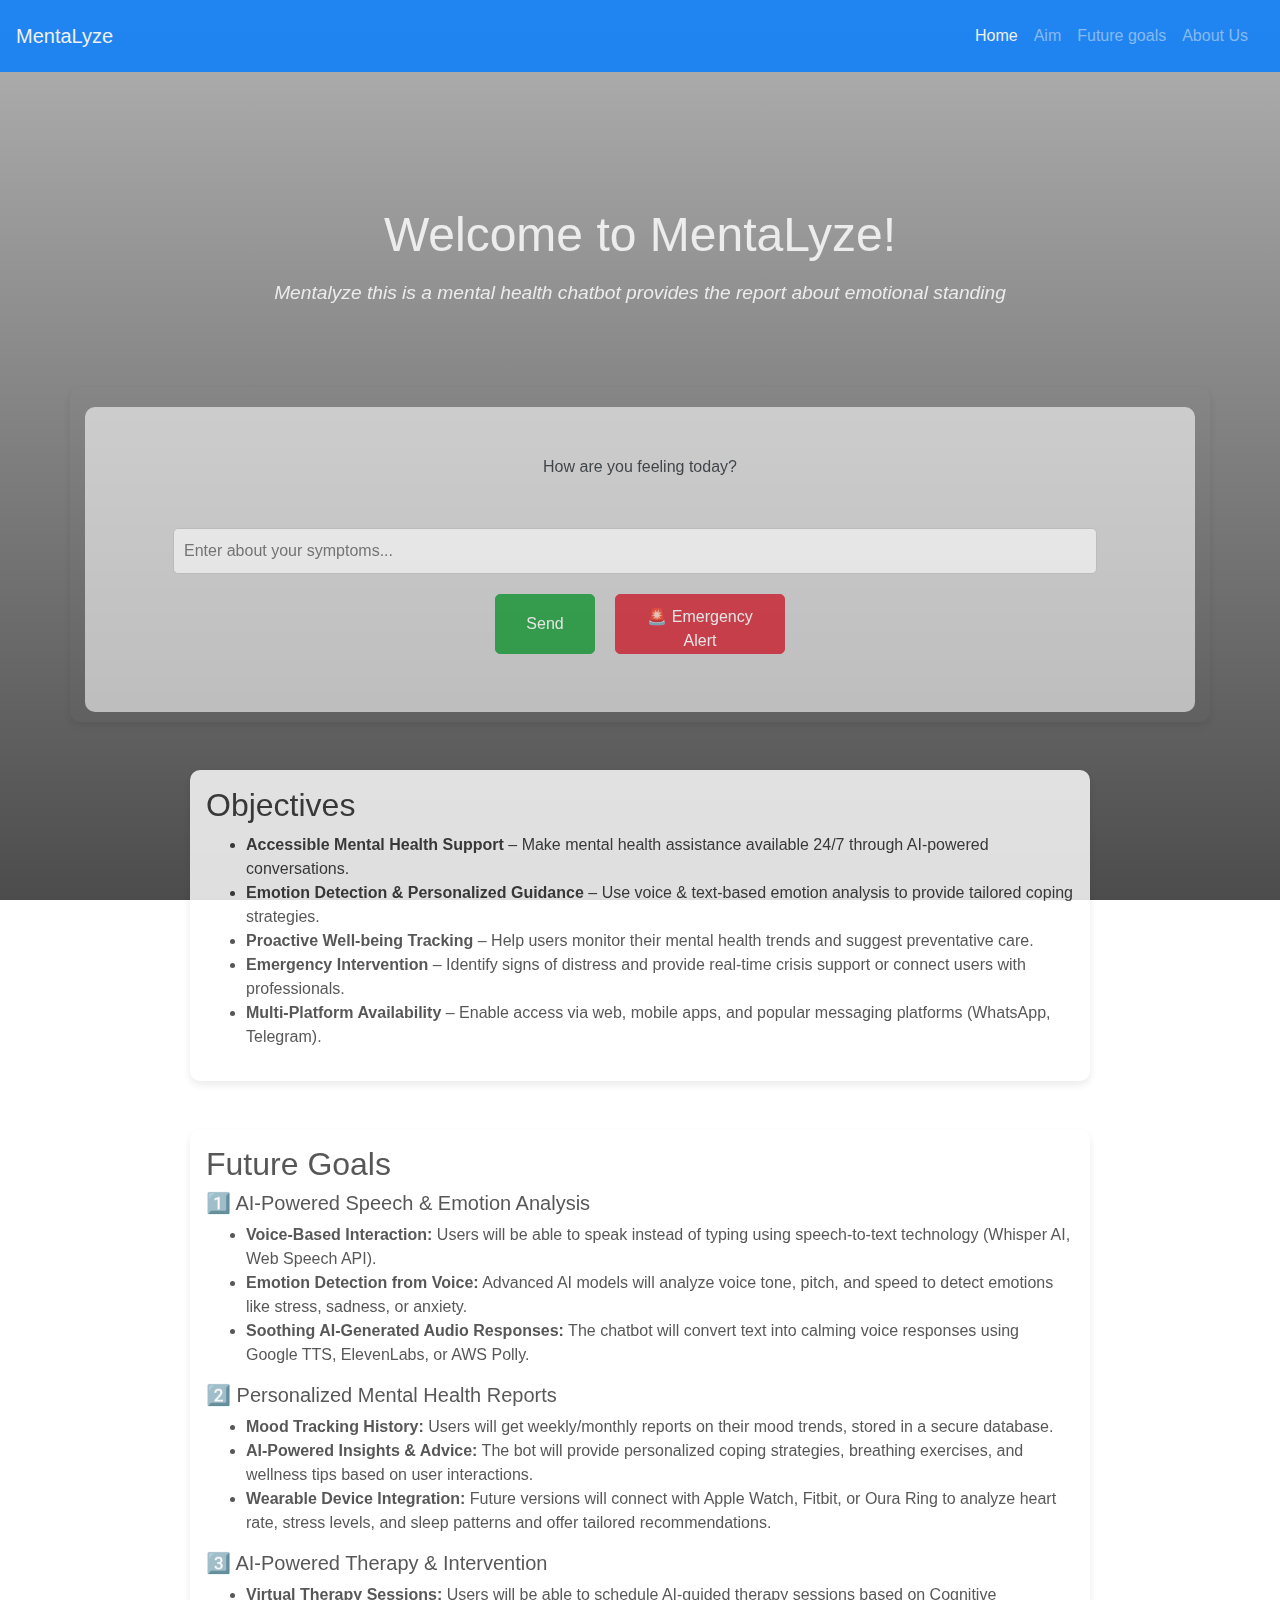
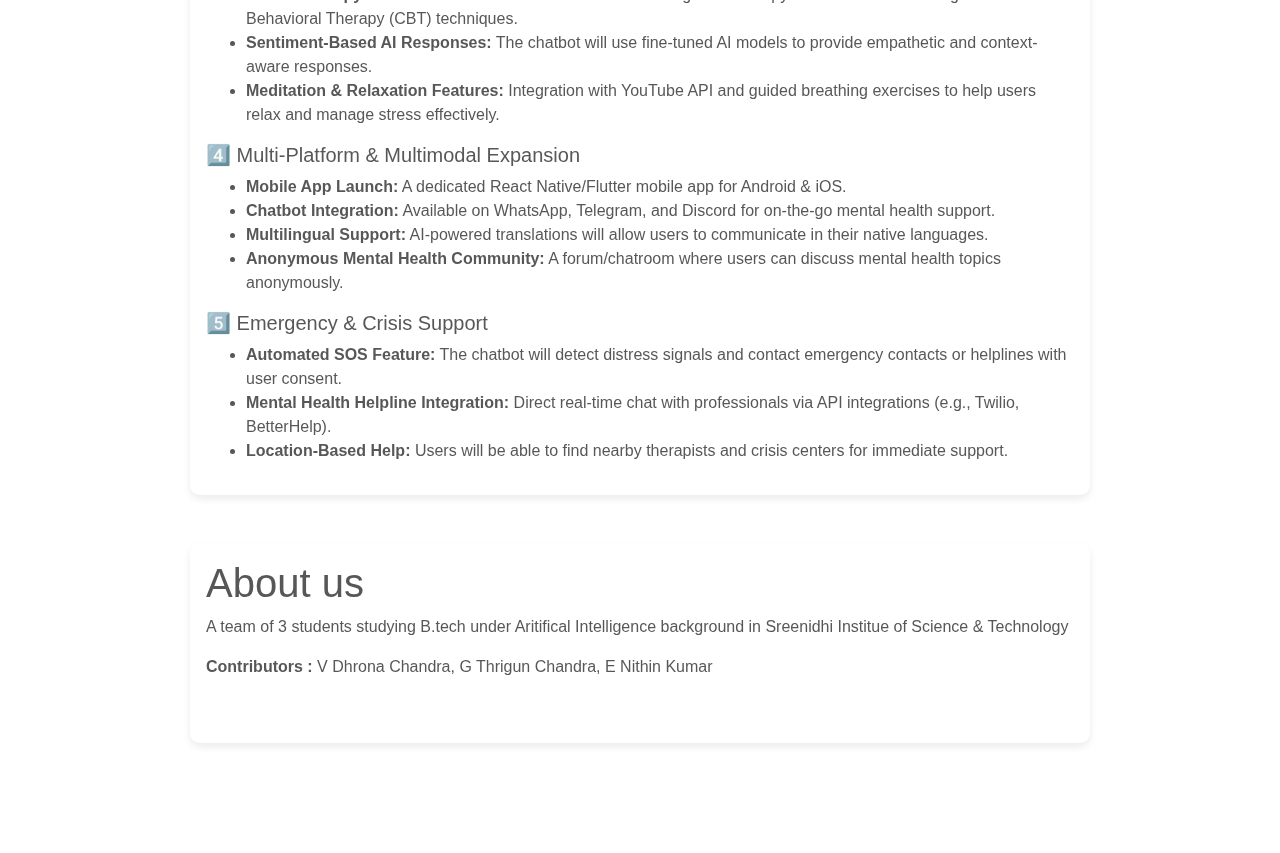
<file: Templates/index.html>
<!DOCTYPE html>
<html lang="en">

<head>
    <meta charset="UTF-8">
    <meta name="viewport" content="width=device-width, initial-scale=1.0">
    <title>Mental Health Chatbot</title>
    <link rel="stylesheet" href="/static/styles.css">
    <link rel="stylesheet" href="https://cdn.jsdelivr.net/npm/bootstrap@4.3.1/dist/css/bootstrap.min.css"
        integrity="sha384-ggOyR0iXCbMQv3Xipma34MD+dH/1fQ784/j6cY/iJTQUOhcWr7x9JvoRxT2MZw1T" crossorigin="anonymous">
</head>

<body>
    <header class="mb-5 pb-5">
        <nav class="navbar navbar-expand-lg navbar-dark bg-primary fixed-top">
            <a class="navbar-brand" href="#Home">MentaLyze</a>
            <button class="navbar-toggler" type="button" data-toggle="collapse" data-target="#navbarNavAltMarkup"
                aria-controls="navbarNavAltMarkup" aria-expanded="true" aria-label="Toggle navigation">
                <span class="navbar-toggler-icon"></span>
            </button>
            <div class="collapse navbar-collapse p-2" id="navbarNavAltMarkup">
                <div class="navbar-nav ml-auto">
                    <a class="nav-item nav-link active" href="#Home">Home <span class="sr-only">(current)</span></a>
                    <a class="nav-item nav-link" href="#core-objectives">Aim</a>
                    <a class="nav-item nav-link" href="#future-goals">Future goals</a>
                    <a class="nav-item nav-link" href="#aboutUs">About Us</a>
                </div>
            </div>
        </nav>
    </header>
    <main>
        <div id="Home">
            <div class="text-center mainContent">
                <h1>Welcome to MentaLyze!</h1>
                <p><i>Mentalyze this is a mental health chatbot provides the report about emotional standing</i></p>
            </div>
            <section class="container">
                <!-- Chat Window -->
                <div class="chat-sectionindow p-5">
                    <label for="chat-input" class="text-dark text-left mb-3">How are you feeling today?</label>
                    <!-- Mood Tracking Buttons -->
                    <div class="mood-buttons d-none">
                        <button id="happy-btn" class="btn btn-outline-primary">😊 Happy</button>
                        <button id="sad-btn">😢 Sad</button>
                        <button id="anxious-btn">😰 Anxious</button>
                    </div>
                    <div id="chat-messages" class="text-left pb-1 text-black ml-5"></div>
                    <input type="text" type="text" id="chat-input" class="mt-4" autocomplete="off"
                        placeholder="Enter about your symptoms...">
                    <div class="d-flex flex-row justify-content-center">
                        <button id="send-btn" type="sumbit" value="Submit" class="btn btn-success">Send</button>
                        <!-- Emergency Alert Button -->
                        <button id="emergency-btn" class="btn btn-danger">🚨 Emergency Alert</button>
                    </div>
                </div>
            </section>
        </div>

        <div class="m-3">
            <section id="core-objectives" class="objectives p-3 mt-5">
                <h2 class="">Objectives</h2>
                <ul>
                    <li><strong>Accessible Mental Health Support</strong> – Make mental health assistance available 24/7
                        through AI-powered conversations.</li>
                    <li><strong>Emotion Detection & Personalized Guidance</strong> – Use voice & text-based emotion
                        analysis
                        to provide tailored coping strategies.</li>
                    <li><strong>Proactive Well-being Tracking</strong> – Help users monitor their mental health trends
                        and
                        suggest preventative care.</li>
                    <li><strong>Emergency Intervention</strong> – Identify signs of distress and provide real-time
                        crisis
                        support or connect users with professionals.</li>
                    <li><strong>Multi-Platform Availability</strong> – Enable access via web, mobile apps, and popular
                        messaging platforms (WhatsApp, Telegram).</li>
                </ul>
            </section>

            <section id="future-goals" class="mt-5 p-3">
                <h2>Future Goals</h2>
                <h5>1️⃣ AI-Powered Speech & Emotion Analysis</h5>
                <ul>
                    <li><strong>Voice-Based Interaction:</strong> Users will be able to speak instead of typing using
                        speech-to-text technology (Whisper AI, Web Speech API).</li>
                    <li><strong>Emotion Detection from Voice:</strong> Advanced AI models will analyze voice tone,
                        pitch,
                        and
                        speed to detect emotions like stress, sadness, or anxiety.</li>
                    <li><strong>Soothing AI-Generated Audio Responses:</strong> The chatbot will convert text into
                        calming
                        voice
                        responses using Google TTS, ElevenLabs, or AWS Polly.</li>
                </ul>

                <h5>2️⃣ Personalized Mental Health Reports</h5>
                <ul>
                    <li><strong>Mood Tracking History:</strong> Users will get weekly/monthly reports on their mood
                        trends,
                        stored in a secure database.</li>
                    <li><strong>AI-Powered Insights & Advice:</strong> The bot will provide personalized coping
                        strategies,
                        breathing exercises, and wellness tips based on user interactions.</li>
                    <li><strong>Wearable Device Integration:</strong> Future versions will connect with Apple Watch,
                        Fitbit,
                        or
                        Oura Ring to analyze heart rate, stress levels, and sleep patterns and offer tailored
                        recommendations.
                    </li>
                </ul>

                <h5>3️⃣ AI-Powered Therapy & Intervention</h5>
                <ul>
                    <li><strong>Virtual Therapy Sessions:</strong> Users will be able to schedule AI-guided therapy
                        sessions
                        based on Cognitive Behavioral Therapy (CBT) techniques.</li>
                    <li><strong>Sentiment-Based AI Responses:</strong> The chatbot will use fine-tuned AI models to
                        provide
                        empathetic and context-aware responses.</li>
                    <li><strong>Meditation & Relaxation Features:</strong> Integration with YouTube API and guided
                        breathing
                        exercises to help users relax and manage stress effectively.</li>
                </ul>

                <h5>4️⃣ Multi-Platform & Multimodal Expansion</h5>
                <ul>
                    <li><strong>Mobile App Launch:</strong> A dedicated React Native/Flutter mobile app for Android &
                        iOS.
                    </li>
                    <li><strong>Chatbot Integration:</strong> Available on WhatsApp, Telegram, and Discord for on-the-go
                        mental
                        health support.</li>
                    <li><strong>Multilingual Support:</strong> AI-powered translations will allow users to communicate
                        in
                        their
                        native languages.</li>
                    <li><strong>Anonymous Mental Health Community:</strong> A forum/chatroom where users can discuss
                        mental
                        health topics anonymously.</li>
                </ul>

                <h5>5️⃣ Emergency & Crisis Support</h5>
                <ul>
                    <li><strong>Automated SOS Feature:</strong> The chatbot will detect distress signals and contact
                        emergency
                        contacts or helplines with user consent.</li>
                    <li><strong>Mental Health Helpline Integration:</strong> Direct real-time chat with professionals
                        via
                        API
                        integrations (e.g., Twilio, BetterHelp).</li>
                    <li><strong>Location-Based Help:</strong> Users will be able to find nearby therapists and crisis
                        centers
                        for immediate support.</li>
                </ul>
            </section>

            <section class="aboutus text-left mt-5 p-3" id="aboutUs">
                <h1 class=>About us</h1>
                <Div>
                    <p>A team of 3 students studying B.tech under Aritifical Intelligence background in Sreenidhi
                        Institue
                        of
                        Science & Technology</p>
                    <p>
                        <b>Contributors :</b> V Dhrona Chandra, G Thrigun Chandra, E Nithin Kumar
                    </p>
                </Div>
            </section>

        </div>
    </main>

    <script src="/static/script.js"></script>
    <script src="https://code.jquery.com/jquery-3.3.1.slim.min.js"
        integrity="sha384-q8i/X+965DzO0rT7abK41JStQIAqVgRVzpbzo5smXKp4YfRvH+8abtTE1Pi6jizo"
        crossorigin="anonymous"></script>
    <script src="https://cdn.jsdelivr.net/npm/popper.js@1.14.7/dist/umd/popper.min.js"
        integrity="sha384-UO2eT0CpHqdSJQ6hJty5KVphtPhzWj9WO1clHTMGa3JDZwrnQq4sF86dIHNDz0W1"
        crossorigin="anonymous"></script>
    <script src="https://cdn.jsdelivr.net/npm/bootstrap@4.3.1/dist/js/bootstrap.min.js"
        integrity="sha384-JjSmVgyd0p3pXB1rRibZUAYoIIy6OrQ6VrjIEaFf/nJGzIxFDsf4x0xIM+B07jRM"
        crossorigin="anonymous"></script>
</body>

</html>
</file>
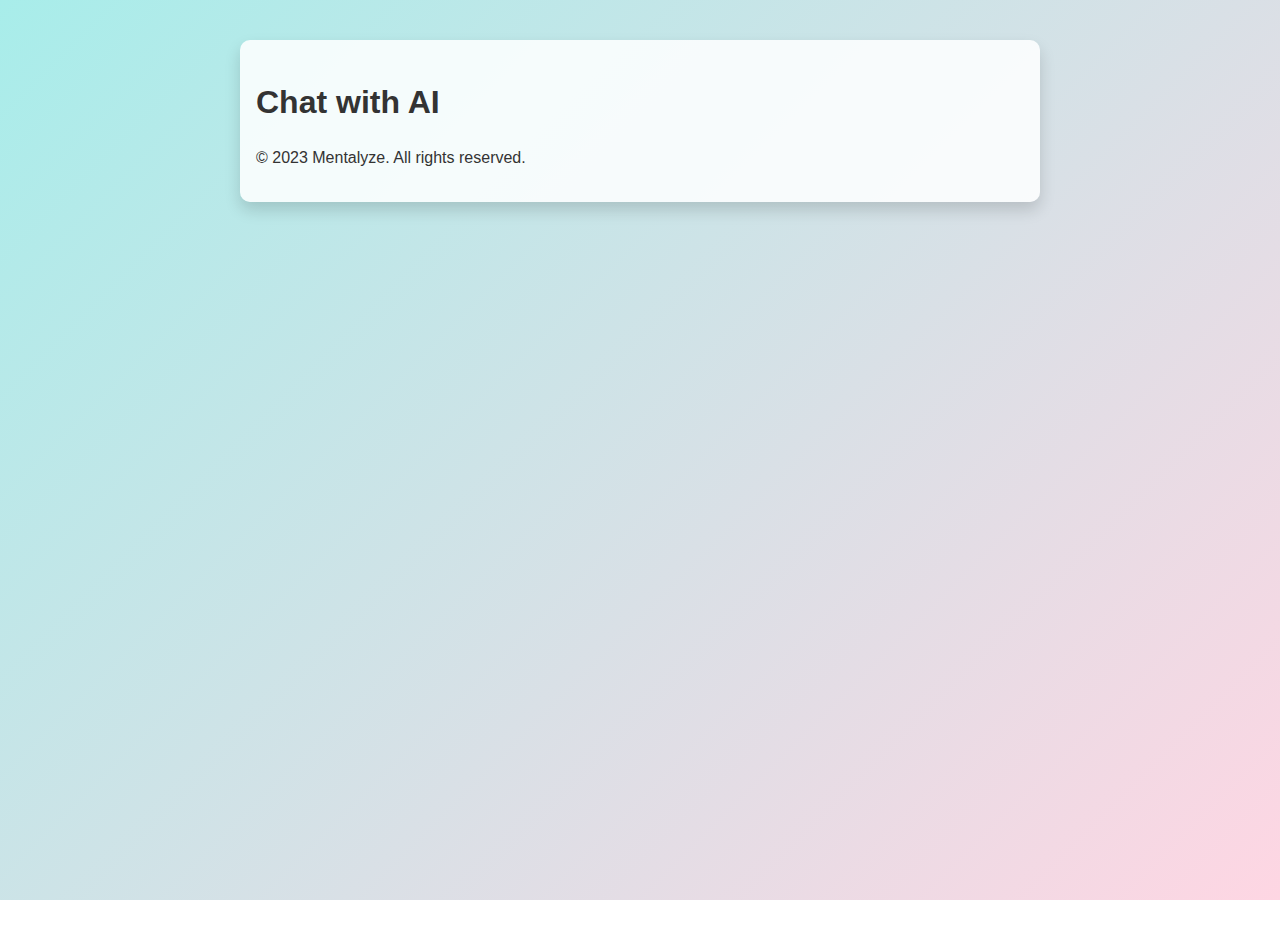
<file: static/templates/chat.html>
<!DOCTYPE html>
<html lang="en">

<head>
    <meta charset="UTF-8">
    <meta name="viewport" content="width=device-width, initial-scale=1.0">
    <title>Mentalyze - Chat Interface</title>
    <link rel="stylesheet" href="../css/main.css">
    <link rel="stylesheet" href="../css/chat.css">
</head>

<body>
    <div class="container">
        <header>
            <h1>Chat with AI</h1>
        </header>
        <main>
            <section id="chat" class="section">
                <div id="chat-messages"></div>
                <input type="text" id="chat-input" placeholder="Type your message...">
                <button id="send-btn">Send</button>
                <div id="loading-spinner" style="display:none;">Loading...</div>
            </section>
        </main>
        <footer>
            <p>&copy; 2023 Mentalyze. All rights reserved.</p>
        </footer>
    </div>
</body>

</html>
</file>
<file: static/styles.css>
:root {
  --navbar-height: 80px;
  --primary-color: #007bff;
  --success-color: #28a745;
  --danger-color: #dc3545;
  --text-color: #333;
  --white: #fff;
  --black: #000;
  --background-opacity: 0.7;
}

body {
  font-family: Arial, sans-serif;
  background: linear-gradient(rgba(0, 0, 0, 0.3), rgba(0, 0, 0, var(--background-opacity))),
    url("https://static.vecteezy.com/system/resources/previews/025/446/274/large_2x/mental-health-happiness-creative-abstract-concept-colorful-illustration-of-male-head-paint-splatter-style-mindfulness-positive-thinking-self-care-idea-banner-white-background-generative-ai-photo.jpg") no-repeat center center;
  background-size: cover;
  background-attachment: fixed;
  color: var(--text-color);
  margin: 0;
  padding: 10px;
  line-height: 1.6;
  opacity : 0.82;
  scrollbar-width: thin;
  scrollbar-color: #fcfcfc transparent;
  background-color: transparent;
  
}

.navbar {
  padding-bottom  : 60px;
}
/* Navbar spacing for sections */
#Home,
#core-objectives,
#future-goals,
#aboutUs {
  padding-top: var(--navbar-height);
  scroll-margin-top: var(--navbar-height);

}

#aboutUs {
  min-height : 200px;
}
.chat-sectionindow {
  background-color: rgba(7, 5, 0, 0.718);
  border-radius: 10px;
}

.mainContent {
  color: white;
  padding: 20px;
  border-radius: 10px;
  margin: auto;
  max-width: 800px;
  opacity: 1;
  z-index: 1;
}

.mainContent h1 {
  font-size: 3rem;
  margin-bottom: 15px;
}

.mainContent p {
  font-size: 1.2rem;
  margin-bottom: 20px;
}

.mainContent .btn {
  background-color: #007bff;
  color: #fff;
  border: none;
  padding: 10px 20px;
  font-size: 1rem;
  border-radius: 5px;
  cursor: pointer;
  transition: background-color 0.3s ease;
}

.mainContent .btn:hover {
  background-color: #0056b3;
}

.container {
  background: transparent;
  padding: 20px;
  padding-bottom : 10px;
  border-radius: 10px;
  width: 500px;
  text-align: center;
  align-items: center;
  height : auto;
}

.chat-sectionindow {
  /* background-color: rgba(7, 5, 0, 0.718); */
  background-color: rgba(255, 255, 255, 0.718);
  border-radius: 10px;

 /* Add margin to push content below */
  max-height: 600px; /* Minimum height to ensure it doesn't collapse */
  z-index: 1; /* Ensure it doesn't overlap other content */
}

#chat-messages {
  /* color: var(--black); */
  max-height: 200px; /* Limit the height of the chat messages area */
  overflow-y: auto; /* Add scroll if messages exceed the height */
  margin-bottom: 5px; /* Add space below the chat messages */
  scrollbar-width: thin;
  scrollbar-color: #888 transparent;
}

#chat-messages::-webkit-scrollbar {
  width: 8px; /* Width of the scrollbar */
}

#chat-messages::-webkit-scrollbar-thumb {
  background-color: #888; /* Color of the scrollbar thumb */
  border-radius: 4px; /* Rounded corners for the thumb */
}

#chat-messages::-webkit-scrollbar-track {
  background-color: transparent; /* Transparent track */
}

#chat-input {
  width: calc(100% - 90px);
  padding: 10px;
  border: 1px solid #ccc;
  border-radius: 5px;
  margin-right: 10px;
}

#send-btn,
#emergency-btn {
  padding: 10px 20px;
  border-radius: 5px;
  cursor: pointer;
  min-width: 100px;
  max-width: 170px;
  max-height: 60px;
  margin: 10px;
  margin-top : 20px;
}

#send-btn {
  background-color: var(--success-color);
  color: var(--white);
}

#emergency-btn {
  background-color: var(--danger-color);
  color: var(--white);
}

#send-btn:hover {
  background-color: #218838;
}

#emergency-btn:hover {
  background-color: #c82333;
}

.mood-buttons button {
  background-color: var(--primary-color);
  color: var(--white);
  border: none;
  padding: 10px 20px;
  margin: 5px;
  border-radius: 5px;
  cursor: pointer;
}

.mood-buttons button:hover {
  background-color: #0056b3;
}

section {
  margin: 40px auto;
  padding: 30px;
  max-width: 900px;
  background: var(--white);
  border-radius: 10px;
  box-shadow: 0 4px 8px rgba(0, 0, 0, 0.1);
  color: var(--text-color);
}

.aboutus {
  margin-bottom: 100px;
  max-height: 350px;
}
</file>
<file: static/css/main.css>
:root {
    /* Color Palette */
    --primary: #4a6fa5;
    --primary-light: #6d8fc7;
    --primary-dark: #2e4a7a;
    --secondary: #6bb39b;
    --accent: #ff7e5f;
    --background: #f8f9fa;
    --text: #333333;
    --text-light: #6c757d;
    --white: #ffffff;
    --success: #28a745;
    --warning: #ffc107;
    --danger: #dc3545;
    --info: #17a2b8;

    /* Spacing */
    --space-xs: 0.25rem;
    --space-sm: 0.5rem;
    --space-md: 1rem;
    --space-lg: 1.5rem;
    --space-xl: 2rem;

    /* Typography */
    --font-base: 'Segoe UI', Roboto, 'Helvetica Neue', sans-serif;
    --font-heading: 'Montserrat', sans-serif;
    --text-base: 1rem;
    --text-lg: 1.50rem;
    --text-xl: 1.5rem;
    --text-2xl: 2rem;
}

/* Base Styles */
body {
    font-family: var(--font-base);
    line-height: 1.6;
    color: var(--text);
    background-color: var(--background);
    margin: 0;
    padding: 0;
    /* height: 100vh; */
}

.container {
    max-width: 1200px;
    margin: 0 auto;
    padding: var(--space-md);
}

body {
    background: linear-gradient(135deg, #a8edea 0%, #fed6e3 100%);
    min-height: 100vh;
    background-attachment: fixed;
    background-repeat: no-repeat;
    background-size: cover;
    width: 800px;
    margin: 0 auto;
}

.container {
    background-color: rgba(255, 255, 255, 0.85);
    border-radius: 10px;
    box-shadow: 0 8px 16px rgba(0, 0, 0, 0.15);
    max-width: 1200px;
    margin-top: 40px;
    padding: 1rem;
}

/* Typography */
h1,
h2,
h3,
h4,
h5,
h6 {
    font-family: var(--font-heading);
    font-weight: 600;
    margin-bottom: var(--space-md);
}

h1 {
    font-size: var(--text-2xl);
}

h2 {
    font-size: var(--text-xl);
}


.logoBrand {
    display: flex;
    flex-direction: row;
    padding-right: 10px;
}

/* Navigation */
.navbar {
    display: flex;
    list-style: none;
    padding: 0;
    gap: var(--space-md);
    border-radius: 20px;
    color: black;
}

.nav-link {
    text-decoration: none;
    /* color: var(--primary); */
    padding: var(--space-sm) var(--space-md);
    border-radius: 4px;
    transition: background-color 0.3s ease;
    padding: var(--space-xs) var(--space-sm);
    font-size: 0.9rem;
    color: black !important;
}

.nav-link:hover {
    background-color: rgba(74, 111, 165, 0.1);
}

.navbar-brand {
    font-weight: bold;

}

.pt-sans-regular {
    font-family: "PT Sans", sans-serif;
    font-weight: 400;
    font-style: normal;
    /* letter-spacing: 0.5px; */
}

.rouge-script-regular {
    font-family: "Rouge Script", cursive;
    font-weight: 400;
    font-style: normal;
}

/* Sections */
.section {
    padding: var(--space-lg) 0;
    display: none;
}

.section.active {
    display: block;
}

/* Buttons */
button {
    background-color: var(--primary);
    color: var(--white);
    border: none;
    padding: var(--space-sm) var(--space-md);
    border-radius: 4px;
    cursor: pointer;
    transition: all 0.3s ease;
}

button:hover {
    background-color: var(--primary-dark);
    transform: translateY(-1px);
}

/* Chat Interface */
#chat-messages {
    height: 400px;
    overflow-y: auto;
    border: 1px solid #ddd;
    border-radius: 4px;
    padding: var(--space-md);
    margin-bottom: var(--space-md);
}

.message {
    margin-bottom: 0.5rem;
    padding: 0.5rem 1rem;
    border-radius: 12px;
    max-width: 95%;
    word-wrap: break-word;
    font-size: 1rem;
    line-height: 1.4;
}

.message.user {
    background-color: #4a6fa5;
    color: white;
    max-width: auto;
    align-self: flex-end;
    text-align: right;
    border-bottom-right-radius: 0;
}

.message.ai {
    background-color: #6bb39b;
    color: white;
    align-self: flex-start;
    text-align: left;
    border-bottom-left-radius: 0;
    max-width: 75%;
}

#chat-input {
    width: 92%;
    padding: var(--space-sm);
    border: 1px solid #ddd;
    border-radius: 4px;
    margin-bottom: var(--space-sm);
}

/* Mood Tracker */
#happy-btn {
    background-color: var(--success);
}

#sad-btn {
    background-color: var(--info);
}

#anxious-btn {
    background-color: var(--warning);
}

/* Loading Spinner */
#loading-spinner {
    display: inline-block;
    width: 20px;
    height: 20px;
    border: 2px solid rgba(0, 0, 0, .1);
    border-radius: 50%;
    border-top-color: var(--primary);
    animation: spin 1s ease-in-out infinite;
}

@keyframes spin {
    to {
        transform: rotate(360deg);
    }
}

/* Responsive Design */
@media (max-width: 768px) {

    body {
        width: 100%;
        height: 100%;
    }

    .container {
        padding: var(--space-sm);
    }

    .navbar {
        flex-direction: column;
        gap: var(--space-sm);
    }
}

/* Additional Responsive Styles */
@media (max-width: 480px) {
    body {
        width: 100%;
        height: 100%;
    }

    .container {
        padding: var(--space-xs);
        margin-top: 20px;
    }

    h1 {
        font-size: 1.5rem;
    }

    h2 {
        font-size: 1.25rem;
    }

    button {
        padding: var(--space-xs) var(--space-sm);
        font-size: 0.9rem;
    }

    .navbar {
        gap: var(--space-xs);
    }

    /* Assessment Section */
    #assessment-questions .question {
        font-size: 0.9rem;
    }

    #assessment-navigation button {
        padding: var(--space-xs) var(--space-sm);
        font-size: 0.9rem;
    }
}
</file>
<file: static/css/chat.css>
#chat-messages {
    height: 300px;
    overflow-y: auto;
    padding: 10px;
    background-color: #fafafa;
    border: 1px solid #ddd;
    border-radius: 8px;
    font-family: Arial, sans-serif;
}

.message {
    margin-bottom: 10px;
    max-width: 70%;
    padding: 10px 15px;
    border-radius: 15px;
    box-shadow: 0 1px 3px rgba(0, 0, 0, 0.1);
    clear: both;
    font-size: 14px;
    line-height: 1.4;
}

.message.user {
    background-color: #4a6fa5;
    color: white;
    max-width: fit-content;
    width: auto;
    align-self: flex-end;
    text-align: right;
    border-bottom-right-radius: 0;
    padding: 0.5rem 1rem;
}

.message.ai {
    background-color: #e6f0ea;
    color: #2f4f4f;
    float: left;
    border-top-left-radius: 0;
    text-align: left;
}
</file>
